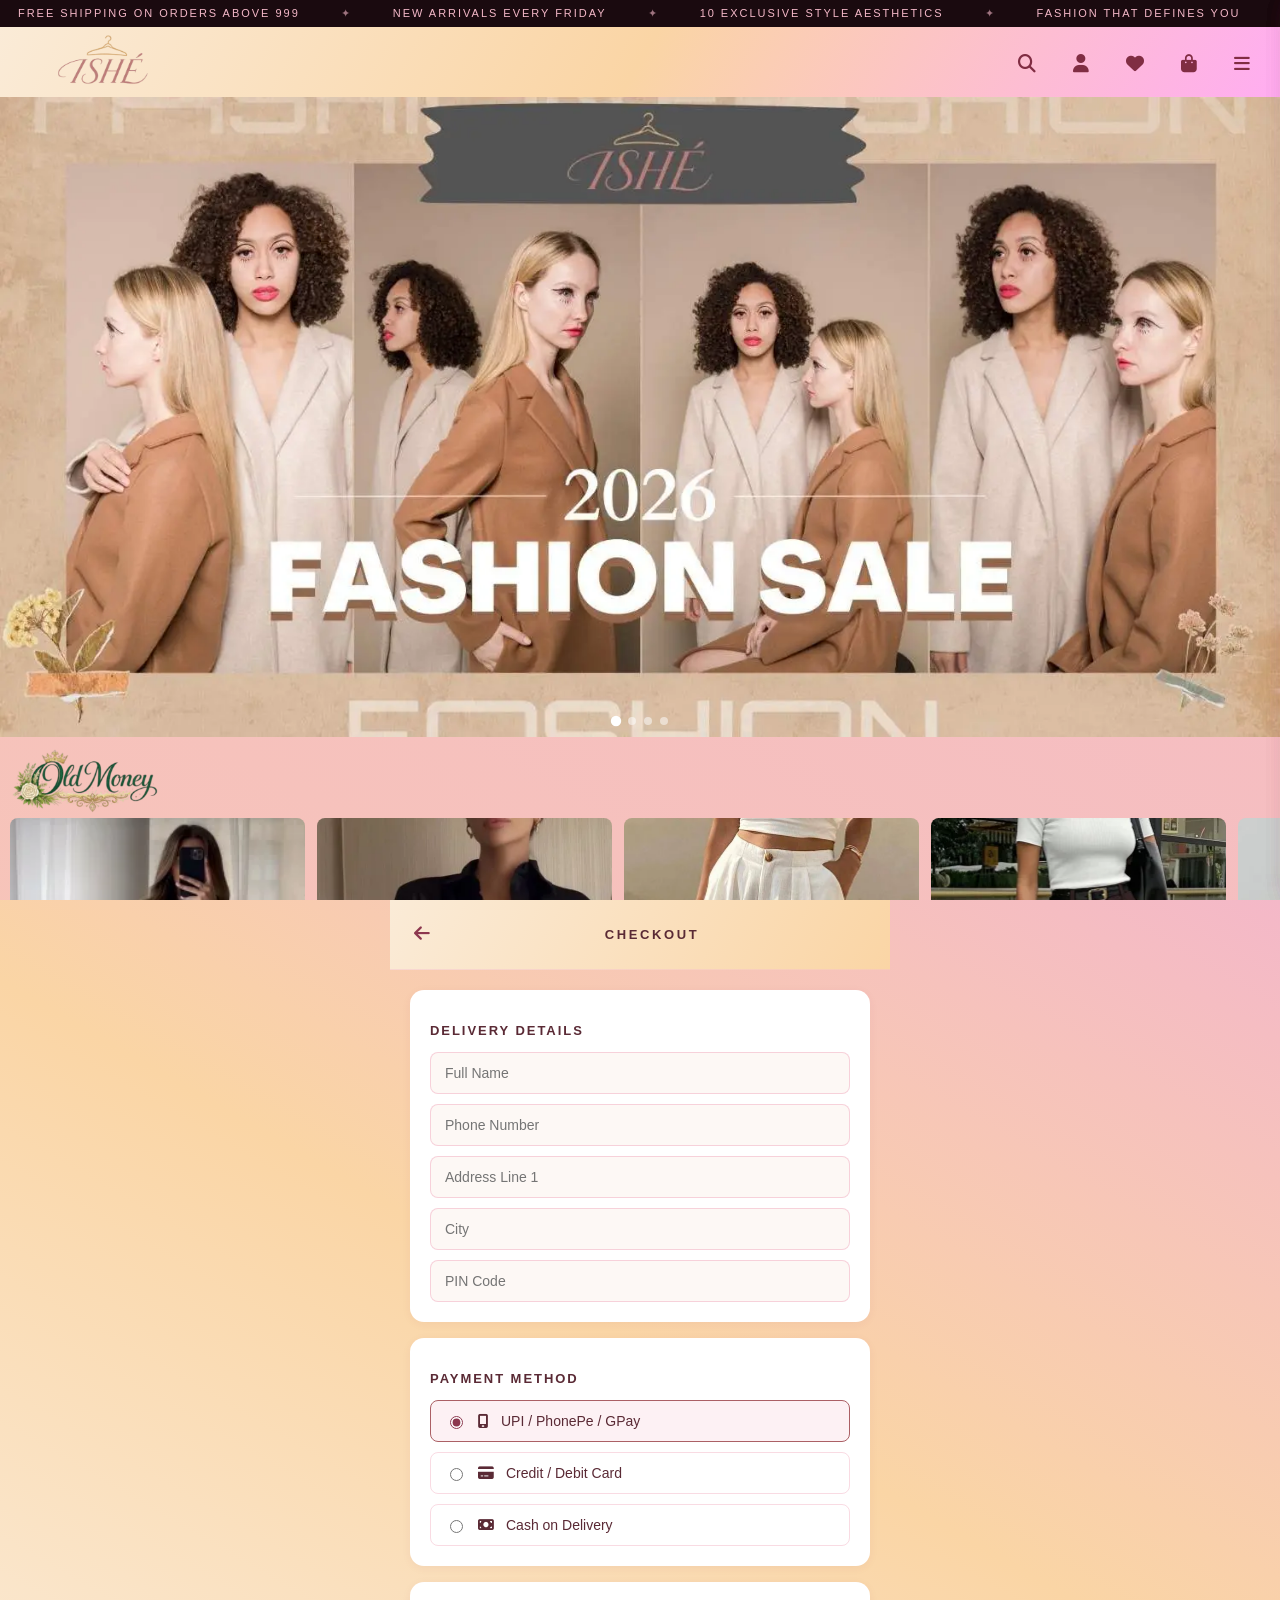
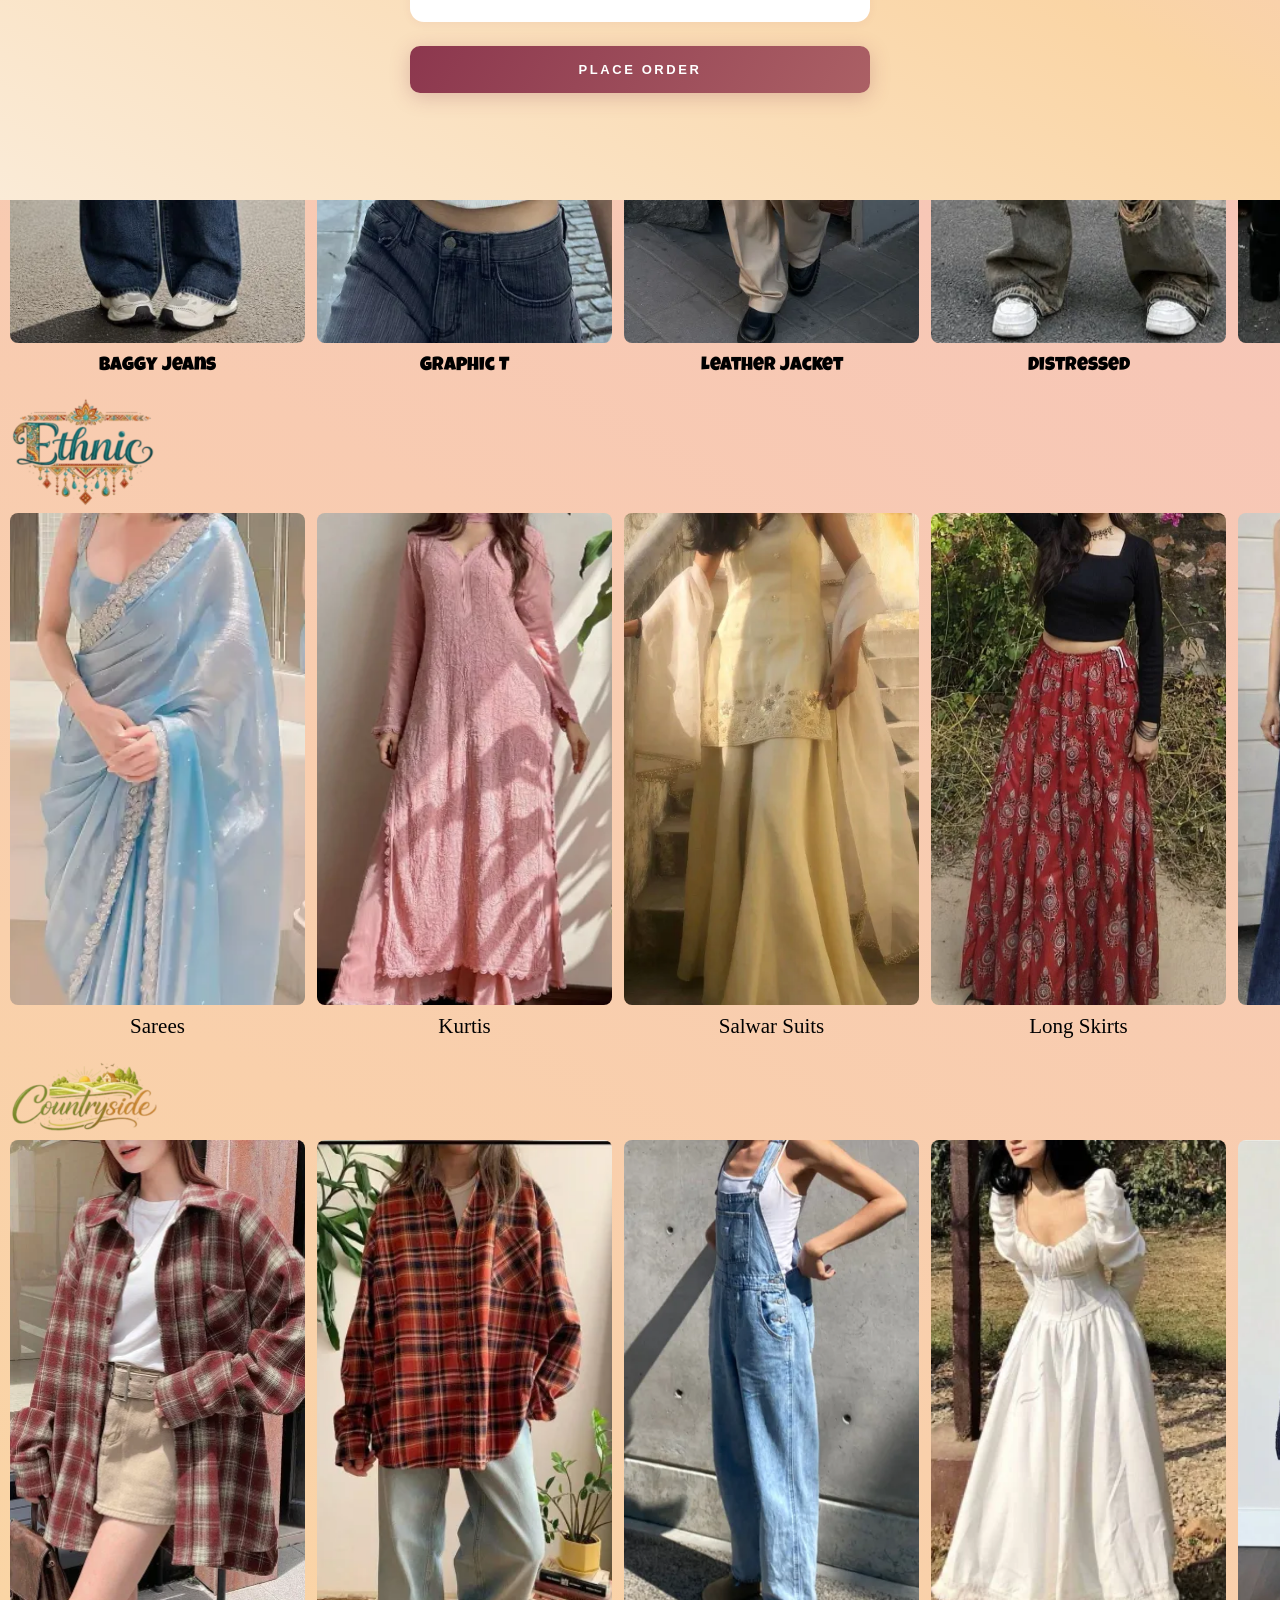
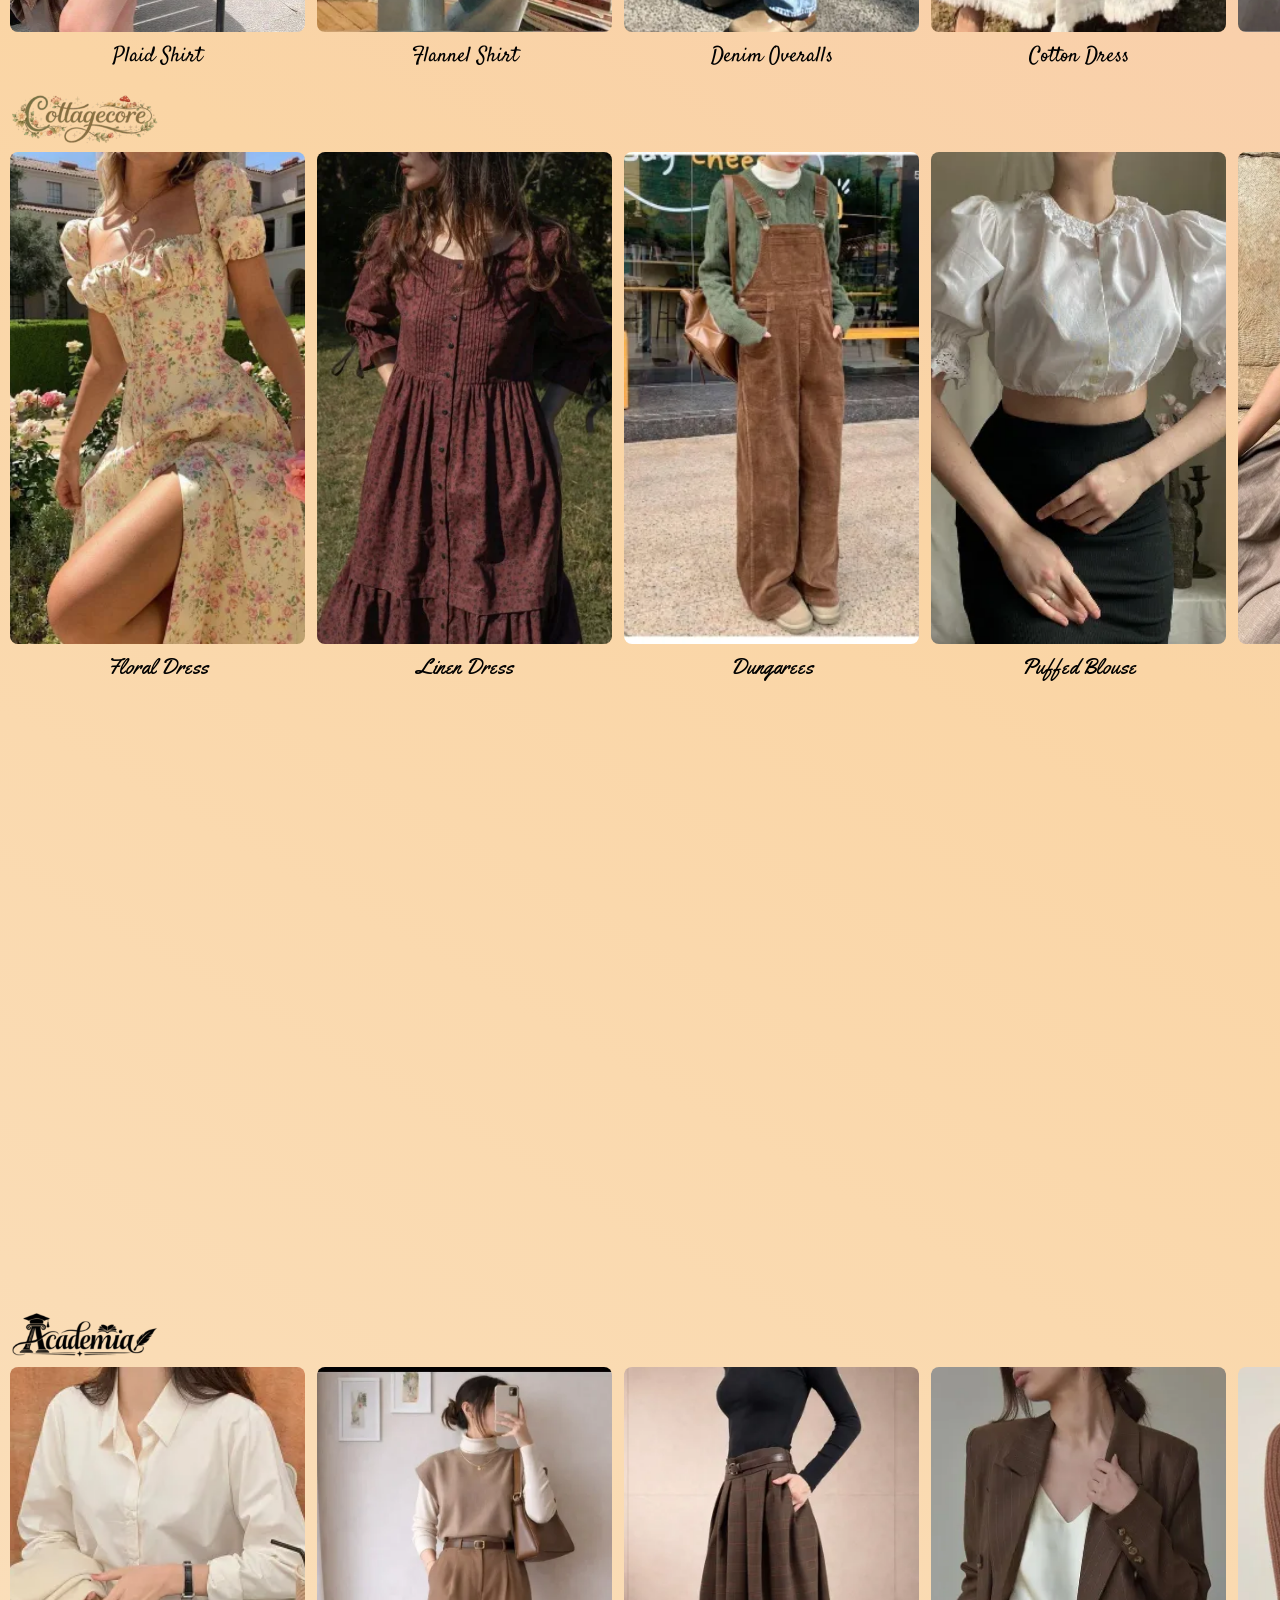
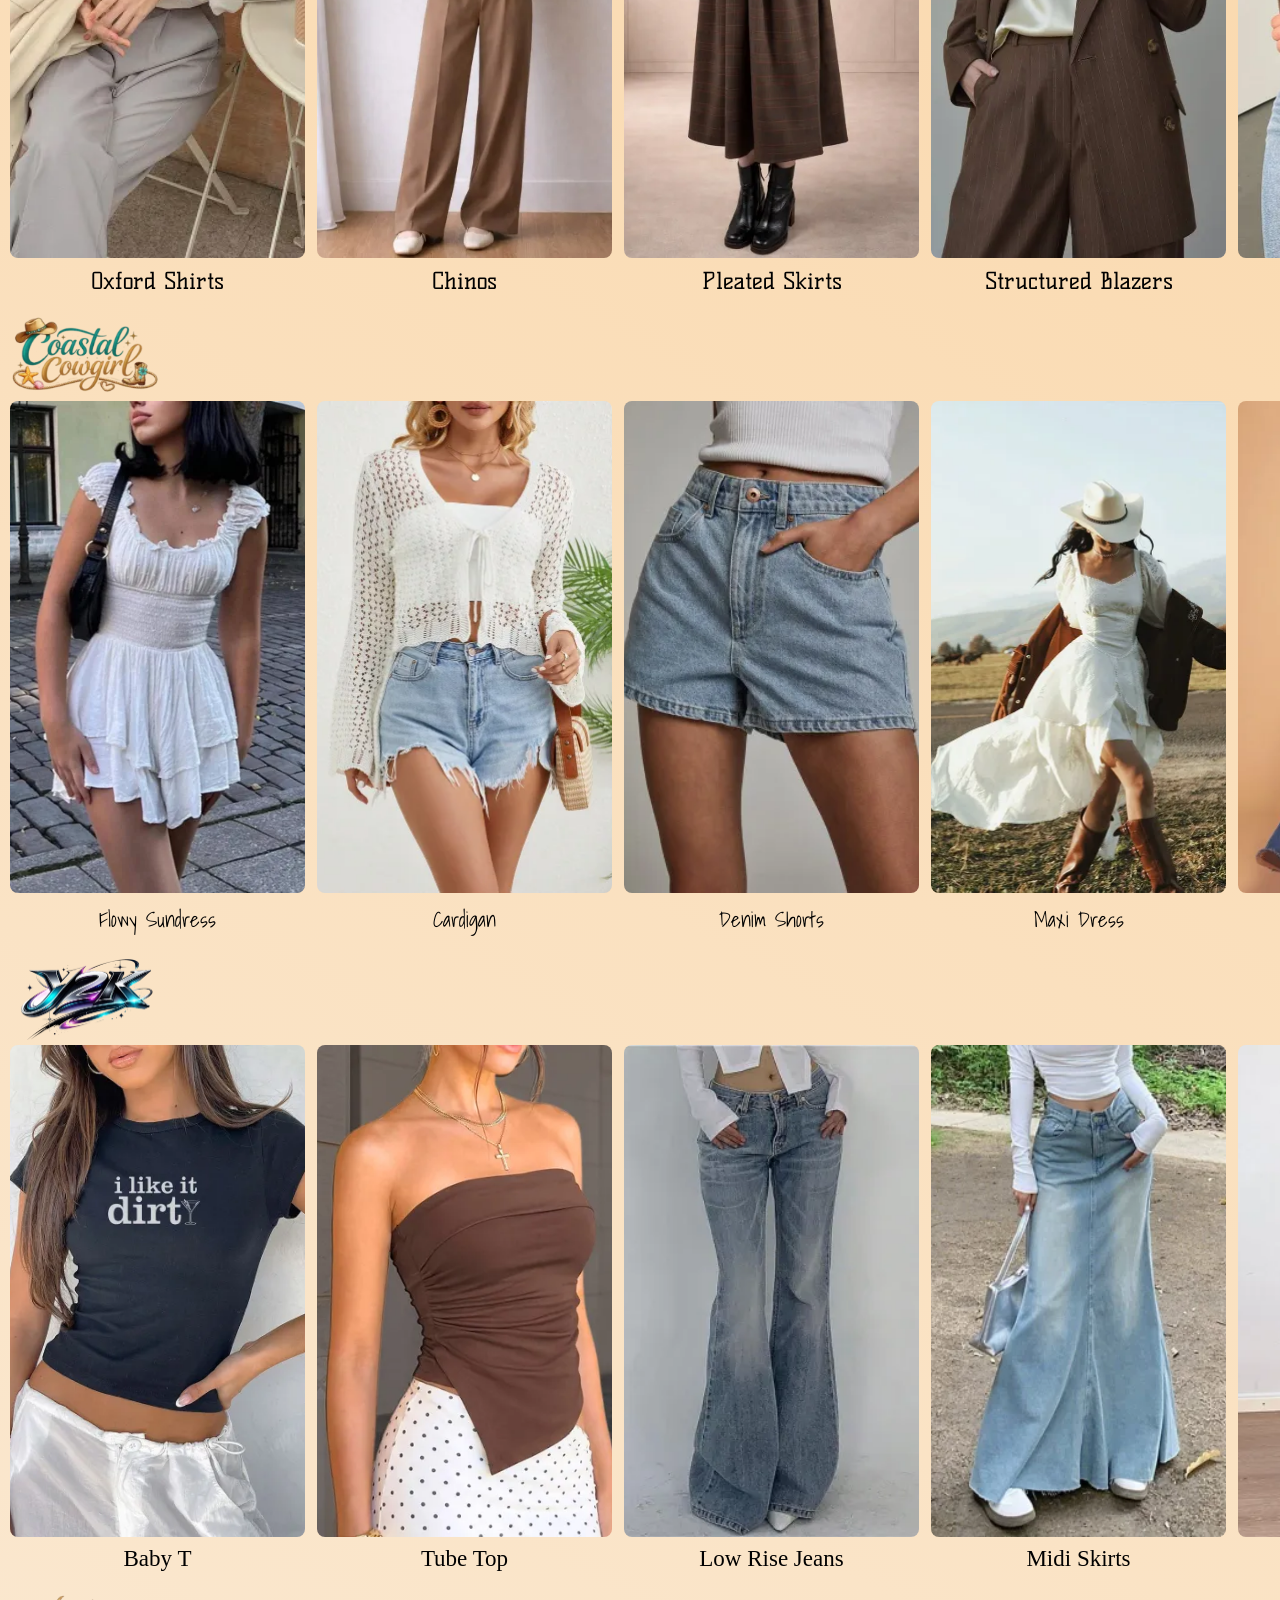
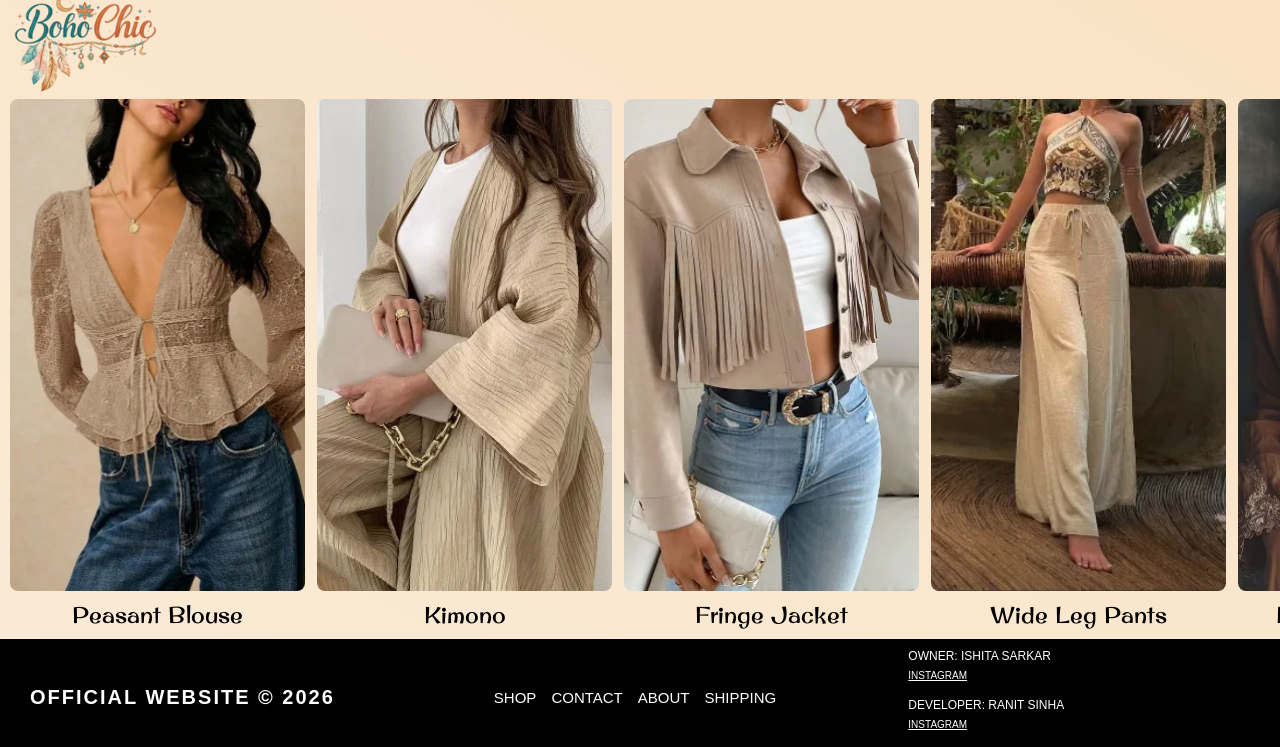
<file: index.html>
<!DOCTYPE html>
<html lang="en">
<head>
<title>ISHÉ</title>
<meta charset="UTF-8">
<meta name="viewport" content="width=device-width, initial-scale=1">
<meta name="description" content="ISHÉ Clothing — Fashion That Defines You. Shop Old Money, Y2K, Ethnic, Cottagecore and more.">

<!-- ═══ PWA — ANDROID ═══ -->
<link rel="manifest" href="manifest.json">
<meta name="theme-color" content="#fad5a5">
<meta name="mobile-web-app-capable" content="yes">

<!-- ═══ PWA — iOS / APPLE ═══ -->
<meta name="apple-mobile-web-app-capable" content="yes">
<meta name="apple-mobile-web-app-status-bar-style" content="default">
<meta name="apple-mobile-web-app-title" content="ISHÉ">
<!-- App icon for iOS home screen -->
<link rel="apple-touch-icon" href="images/logobanner/logomain.png">

<!-- ═══ FONTS — non-blocking ═══ -->
<link rel="preconnect" href="https://fonts.googleapis.com">
<link rel="preconnect" href="https://fonts.gstatic.com" crossorigin>
<link rel="preload" as="style" href="https://fonts.googleapis.com/css2?family=Acme&family=Calligraffitti&family=Kelly+Slab&family=Luckiest+Guy&family=Original+Surfer&family=Permanent+Marker&family=Satisfy&family=Shadows+Into+Light&family=UnifrakturMaguntia&family=Yellowtail&display=swap">
<link rel="stylesheet" media="print" onload="this.media='all'" href="https://fonts.googleapis.com/css2?family=Acme&family=Calligraffitti&family=Kelly+Slab&family=Luckiest+Guy&family=Original+Surfer&family=Permanent+Marker&family=Satisfy&family=Shadows+Into+Light&family=UnifrakturMaguntia&family=Yellowtail&display=swap">
<noscript><link rel="stylesheet" href="https://fonts.googleapis.com/css2?family=Acme&family=Calligraffitti&family=Kelly+Slab&family=Luckiest+Guy&family=Original+Surfer&family=Permanent+Marker&family=Satisfy&family=Shadows+Into+Light&family=UnifrakturMaguntia&family=Yellowtail&display=swap"></noscript>

<!-- ═══ CSS ═══ -->
<link rel="stylesheet" href="style.css">
<link rel="stylesheet" href="responsive.css">

<!-- ═══ FONT AWESOME — non-blocking ═══ -->
<link rel="preload" as="style" href="https://cdnjs.cloudflare.com/ajax/libs/font-awesome/6.5.0/css/all.min.css">
<link rel="stylesheet" media="print" onload="this.media='all'" href="https://cdnjs.cloudflare.com/ajax/libs/font-awesome/6.5.0/css/all.min.css">
<noscript><link rel="stylesheet" href="https://cdnjs.cloudflare.com/ajax/libs/font-awesome/6.5.0/css/all.min.css"></noscript>
</head>
<body>

<!-- ANNOUNCEMENT MARQUEE -->
<div class="marquee-bar">
  <div class="marquee-track">
    <span>FREE SHIPPING ON ORDERS ABOVE 999</span>
    <span class="mdot">✦</span>
    <span>NEW ARRIVALS EVERY FRIDAY</span>
    <span class="mdot">✦</span>
    <span>10 EXCLUSIVE STYLE AESTHETICS</span>
    <span class="mdot">✦</span>
    <span>FASHION THAT DEFINES YOU</span>
    <span class="mdot">✦</span>
    <span>FREE SHIPPING ON ORDERS ABOVE 999</span>
    <span class="mdot">✦</span>
    <span>NEW ARRIVALS EVERY FRIDAY</span>
    <span class="mdot">✦</span>
    <span>10 EXCLUSIVE STYLE AESTHETICS</span>
    <span class="mdot">✦</span>
    <span>FASHION THAT DEFINES YOU</span>
    <span class="mdot">✦</span>
  </div>
</div>

<!-- NAVBAR -->
<header class="navbar" id="navbar">
  <div class="nav-left">
    <div class="logo">
      <img src="images/logobanner/ishelogo.webp" alt="ISHE" loading="eager">
    </div>
  </div>
  <div class="nav-right">
    <div class="nav-icon search" id="searchToggle"><i class="fa-solid fa-magnifying-glass"></i></div>
    <div class="nav-icon user"><i class="fa-solid fa-user"></i></div>
    <div class="nav-icon wishlist" id="wishlistToggle">
      <i class="fa-solid fa-heart"></i>
      <span class="badge" id="wishlistBadge" style="display:none">0</span>
    </div>
    <div class="nav-icon cart" id="cartToggle">
      <i class="fa-solid fa-bag-shopping"></i>
      <span class="badge" id="cartBadge" style="display:none">0</span>
    </div>
    <div class="nav-icon menu" id="menuToggle"><i class="fa-solid fa-bars"></i></div>
  </div>
</header>

<!-- SEARCH OVERLAY -->
<div class="search-overlay" id="searchOverlay">
  <div class="search-box">
    <i class="fa-solid fa-magnifying-glass search-icon-inside"></i>
    <input type="text" id="searchInput" placeholder="Search styles, categories..." autocomplete="off">
    <button class="search-close" id="searchClose"><i class="fa-solid fa-xmark"></i></button>
  </div>
  <div class="search-results" id="searchResults"></div>
</div>

<!-- MENU OVERLAY + DRAWER -->
<div class="menu-overlay" id="menuOverlay"></div>
<nav class="menu-drawer" id="menuDrawer">
  <div class="drawer-header">
    <img src="images/logobanner/ishelogo.webp" alt="ISHE" class="drawer-logo">
    <button class="drawer-close" id="drawerClose"><i class="fa-solid fa-xmark"></i></button>
  </div>
  <div class="drawer-tagline">Fashion That Defines You</div>
  <ul class="drawer-nav">
    <li><a href="#" class="drawer-link"><i class="fa-solid fa-house"></i> Home</a></li>
    <li><a href="#" class="drawer-link"><i class="fa-solid fa-shirt"></i> All Collections</a></li>
    <li><a href="#" class="drawer-link"><i class="fa-solid fa-fire"></i> New Arrivals</a></li>
    <li><a href="#" class="drawer-link"><i class="fa-solid fa-tag"></i> Sale</a></li>
  </ul>
  <div class="drawer-divider"></div>
  <div class="drawer-section-title">STYLES</div>
  <ul class="drawer-styles">
    <li><a href="#old-money-section">✦ Old Money</a></li>
    <li><a href="#downtown-section">✦ Downtown</a></li>
    <li><a href="#ethnic-section">✦ Ethnic</a></li>
    <li><a href="#countryside-section">✦ Countryside</a></li>
    <li><a href="#cottagecore-section">✦ Cottagecore</a></li>
    <li><a href="#athleisure-section">✦ Athleisure</a></li>
    <li><a href="#academia-section">✦ Academia</a></li>
    <li><a href="#coastal-section">✦ Coastal Cowgirl</a></li>
    <li><a href="#y2k-section">✦ Y2K</a></li>
    <li><a href="#boho-section">✦ Boho Chic</a></li>
  </ul>
  <div class="drawer-divider"></div>
  <ul class="drawer-nav">
    <li><a href="#" class="drawer-link"><i class="fa-solid fa-envelope"></i> Contact Us</a></li>
    <li><a href="#" class="drawer-link"><i class="fa-solid fa-truck"></i> Shipping Info</a></li>
    <li><a href="#" class="drawer-link"><i class="fa-brands fa-instagram"></i> Instagram</a></li>
  </ul>
  <div class="drawer-footer">ISHE 2026 · Fashion That Defines You</div>
</nav>

<!-- WISHLIST DRAWER -->
<div class="side-overlay" id="wishlistOverlay"></div>
<div class="side-drawer wishlist-drawer" id="wishlistDrawer">
  <div class="side-drawer-header">
    <span>MY WISHLIST</span>
    <button class="drawer-close" id="wishlistClose"><i class="fa-solid fa-xmark"></i></button>
  </div>
  <div class="side-drawer-body" id="wishlistBody">
    <div class="empty-state">
      <i class="fa-regular fa-heart" style="font-size:40px;color:#f4b8c8;margin-bottom:12px;display:block"></i>
      <p>Your wishlist is empty</p>
      <span>Tap the heart on any item to save it</span>
    </div>
  </div>
</div>

<!-- CART DRAWER -->
<div class="side-overlay" id="cartOverlay"></div>
<div class="side-drawer cart-drawer" id="cartDrawer">
  <div class="side-drawer-header">
    <span>MY CART</span>
    <button class="drawer-close" id="cartClose"><i class="fa-solid fa-xmark"></i></button>
  </div>
  <div class="side-drawer-body" id="cartBody">
    <div class="empty-state">
      <i class="fa-solid fa-bag-shopping" style="font-size:40px;color:#f4b8c8;margin-bottom:12px;display:block"></i>
      <p>Your cart is empty</p>
      <span>Add items to get started</span>
    </div>
  </div>
  <div class="cart-footer" id="cartFooter" style="display:none">
    <div class="cart-total">
      <span>TOTAL</span>
      <span id="cartTotal">0</span>
    </div>
    <button class="checkout-btn" id="checkoutBtn">PROCEED TO CHECKOUT</button>
  </div>
</div>

<!-- CHECKOUT PAGE -->
<div class="checkout-overlay" id="checkoutOverlay">
  <div class="checkout-page">
    <div class="checkout-header">
      <button class="back-btn" id="checkoutBack"><i class="fa-solid fa-arrow-left"></i></button>
      <span>CHECKOUT</span>
      <div></div>
    </div>
    <div class="checkout-body">
      <div class="checkout-section">
        <h3>Delivery Details</h3>
        <input type="text" placeholder="Full Name" class="checkout-input">
        <input type="tel" placeholder="Phone Number" class="checkout-input">
        <input type="text" placeholder="Address Line 1" class="checkout-input">
        <input type="text" placeholder="City" class="checkout-input">
        <input type="text" placeholder="PIN Code" class="checkout-input">
      </div>
      <div class="checkout-section">
        <h3>Payment Method</h3>
        <div class="payment-options">
          <label class="payment-option">
            <input type="radio" name="payment" value="upi" checked>
            <i class="fa-solid fa-mobile-screen"></i> UPI / PhonePe / GPay
          </label>
          <label class="payment-option">
            <input type="radio" name="payment" value="card">
            <i class="fa-solid fa-credit-card"></i> Credit / Debit Card
          </label>
          <label class="payment-option">
            <input type="radio" name="payment" value="cod">
            <i class="fa-solid fa-money-bill"></i> Cash on Delivery
          </label>
        </div>
      </div>
      <div class="checkout-section" id="checkoutSummary"></div>
      <button class="place-order-btn" id="placeOrderBtn">PLACE ORDER</button>
    </div>
  </div>
</div>

<!-- ORDER SUCCESS -->
<div class="success-overlay" id="successOverlay">
  <div class="success-box">
    <div class="success-icon">✓</div>
    <h2>Order Placed!</h2>
    <p>Thank you for shopping with ISHE.<br>Your order is confirmed.</p>
    <div class="order-id" id="orderId"></div>
    <button class="success-btn" id="successClose">CONTINUE SHOPPING</button>
  </div>
</div>

<!-- TOAST -->
<div class="toast" id="toast"></div>

<!-- BACK TO TOP -->
<button class="back-to-top" id="backToTop"><i class="fa-solid fa-arrow-up"></i></button>

<!-- BANNER -->
<section class="banner">
  <div class="banner-wrapper" id="bannerWrapper">
    <img src="images/logobanner/banner2.webp" loading="eager" fetchpriority="high" class="banner-slide" alt="Banner">
    <img src="images/logobanner/banner1.webp" loading="lazy" class="banner-slide" alt="Banner">
    <img src="images/logobanner/banner3.webp" loading="lazy" class="banner-slide" alt="Banner">
    <img src="images/logobanner/banner4.webp" loading="lazy" class="banner-slide" alt="Banner">
  </div>
  <div class="banner-dots" id="bannerDots">
    <span class="bdot active" data-i="0"></span>
    <span class="bdot" data-i="1"></span>
    <span class="bdot" data-i="2"></span>
    <span class="bdot" data-i="3"></span>
  </div>
</section>

<!-- OLD MONEY -->
<section class="product-section old-money reveal" id="old-money-section">
  <h2 class="section-title"><img src="images/logobanner/oldmoney.webp" alt="Old Money" class="section-title-img" loading="lazy"></h2>
  <div class="product-slider">
    <div class="product-card" data-name="Trench Coats" data-category="Old Money" data-price="2499"><img src="images/oldmoney/a1.webp" alt="Trench Coats" loading="lazy"><div class="card-actions"><button class="wish-btn"><i class="fa-regular fa-heart"></i></button><button class="cart-add-btn"><i class="fa-solid fa-bag-shopping"></i></button></div><p>Trench Coats</p></div>
    <div class="product-card" data-name="Button Down" data-category="Old Money" data-price="1299"><img src="images/oldmoney/a2.webp" alt="Button Down" loading="lazy"><div class="card-actions"><button class="wish-btn"><i class="fa-regular fa-heart"></i></button><button class="cart-add-btn"><i class="fa-solid fa-bag-shopping"></i></button></div><p>Button Down</p></div>
    <div class="product-card" data-name="Linen Pants" data-category="Old Money" data-price="1599"><img src="images/oldmoney/a3.webp" alt="Linen Pants" loading="lazy"><div class="card-actions"><button class="wish-btn"><i class="fa-regular fa-heart"></i></button><button class="cart-add-btn"><i class="fa-solid fa-bag-shopping"></i></button></div><p>Linen Pants</p></div>
    <div class="product-card" data-name="Pleated Trousers" data-category="Old Money" data-price="1799"><img src="images/oldmoney/a4.webp" alt="Pleated Trousers" loading="lazy"><div class="card-actions"><button class="wish-btn"><i class="fa-regular fa-heart"></i></button><button class="cart-add-btn"><i class="fa-solid fa-bag-shopping"></i></button></div><p>Pleated Trousers</p></div>
    <div class="product-card" data-name="Polo Shirts" data-category="Old Money" data-price="999"><img src="images/oldmoney/a5.webp" alt="Polo Shirts" loading="lazy"><div class="card-actions"><button class="wish-btn"><i class="fa-regular fa-heart"></i></button><button class="cart-add-btn"><i class="fa-solid fa-bag-shopping"></i></button></div><p>Polo Shirts</p></div>
    <div class="product-card" data-name="Cashmere Sweater" data-category="Old Money" data-price="2999"><img src="images/oldmoney/a6.webp" alt="Cashmere Sweater" loading="lazy"><div class="card-actions"><button class="wish-btn"><i class="fa-regular fa-heart"></i></button><button class="cart-add-btn"><i class="fa-solid fa-bag-shopping"></i></button></div><p>Cashmere Sweater</p></div>
  </div>
</section>

<!-- DOWNTOWN -->
<section class="product-section downtown reveal" id="downtown-section">
  <h2 class="section-title"><img src="images/logobanner/downtown.webp" alt="Downtown" class="section-title-img" loading="lazy"></h2>
  <div class="product-slider">
    <div class="product-card" data-name="Baggy Jeans" data-category="Downtown" data-price="1899"><img src="images/downtown/b1.webp" alt="Baggy Jeans" loading="lazy"><div class="card-actions"><button class="wish-btn"><i class="fa-regular fa-heart"></i></button><button class="cart-add-btn"><i class="fa-solid fa-bag-shopping"></i></button></div><p>Baggy Jeans</p></div>
    <div class="product-card" data-name="Graphic T" data-category="Downtown" data-price="799"><img src="images/downtown/b2.webp" alt="Graphic T" loading="lazy"><div class="card-actions"><button class="wish-btn"><i class="fa-regular fa-heart"></i></button><button class="cart-add-btn"><i class="fa-solid fa-bag-shopping"></i></button></div><p>Graphic T</p></div>
    <div class="product-card" data-name="Leather Jacket" data-category="Downtown" data-price="3499"><img src="images/downtown/b3.webp" alt="Leather Jacket" loading="lazy"><div class="card-actions"><button class="wish-btn"><i class="fa-regular fa-heart"></i></button><button class="cart-add-btn"><i class="fa-solid fa-bag-shopping"></i></button></div><p>Leather Jacket</p></div>
    <div class="product-card" data-name="Distressed" data-category="Downtown" data-price="1499"><img src="images/downtown/b4.webp" alt="Distressed" loading="lazy"><div class="card-actions"><button class="wish-btn"><i class="fa-regular fa-heart"></i></button><button class="cart-add-btn"><i class="fa-solid fa-bag-shopping"></i></button></div><p>Distressed</p></div>
    <div class="product-card" data-name="Mini Skirts" data-category="Downtown" data-price="999"><img src="images/downtown/b5.webp" alt="Mini Skirts" loading="lazy"><div class="card-actions"><button class="wish-btn"><i class="fa-regular fa-heart"></i></button><button class="cart-add-btn"><i class="fa-solid fa-bag-shopping"></i></button></div><p>Mini Skirts</p></div>
    <div class="product-card" data-name="Oversized Blazer" data-category="Downtown" data-price="2299"><img src="images/downtown/b6.webp" alt="Oversized Blazer" loading="lazy"><div class="card-actions"><button class="wish-btn"><i class="fa-regular fa-heart"></i></button><button class="cart-add-btn"><i class="fa-solid fa-bag-shopping"></i></button></div><p>Oversized Blazer</p></div>
  </div>
</section>

<!-- ETHNIC -->
<section class="product-section ethnic reveal" id="ethnic-section">
  <h2 class="section-title"><img src="images/logobanner/ethnic.webp" alt="Ethnic" class="section-title-img" loading="lazy"></h2>
  <div class="product-slider">
    <div class="product-card" data-name="Sarees" data-category="Ethnic" data-price="1999"><img src="images/ethnic/c1.webp" alt="Sarees" loading="lazy"><div class="card-actions"><button class="wish-btn"><i class="fa-regular fa-heart"></i></button><button class="cart-add-btn"><i class="fa-solid fa-bag-shopping"></i></button></div><p>Sarees</p></div>
    <div class="product-card" data-name="Kurtis" data-category="Ethnic" data-price="899"><img src="images/ethnic/c2.webp" alt="Kurtis" loading="lazy"><div class="card-actions"><button class="wish-btn"><i class="fa-regular fa-heart"></i></button><button class="cart-add-btn"><i class="fa-solid fa-bag-shopping"></i></button></div><p>Kurtis</p></div>
    <div class="product-card" data-name="Salwar Suits" data-category="Ethnic" data-price="1599"><img src="images/ethnic/c3.webp" alt="Salwar Suits" loading="lazy"><div class="card-actions"><button class="wish-btn"><i class="fa-regular fa-heart"></i></button><button class="cart-add-btn"><i class="fa-solid fa-bag-shopping"></i></button></div><p>Salwar Suits</p></div>
    <div class="product-card" data-name="Long Skirts" data-category="Ethnic" data-price="1199"><img src="images/ethnic/c4.webp" alt="Long Skirts" loading="lazy"><div class="card-actions"><button class="wish-btn"><i class="fa-regular fa-heart"></i></button><button class="cart-add-btn"><i class="fa-solid fa-bag-shopping"></i></button></div><p>Long Skirts</p></div>
    <div class="product-card" data-name="Ethnic Tops" data-category="Ethnic" data-price="799"><img src="images/ethnic/c5.webp" alt="Ethnic Tops" loading="lazy"><div class="card-actions"><button class="wish-btn"><i class="fa-regular fa-heart"></i></button><button class="cart-add-btn"><i class="fa-solid fa-bag-shopping"></i></button></div><p>Ethnic Tops</p></div>
    <div class="product-card" data-name="Sharara" data-category="Ethnic" data-price="1899"><img src="images/ethnic/c6.webp" alt="Sharara" loading="lazy"><div class="card-actions"><button class="wish-btn"><i class="fa-regular fa-heart"></i></button><button class="cart-add-btn"><i class="fa-solid fa-bag-shopping"></i></button></div><p>Sharara</p></div>
  </div>
</section>

<!-- COUNTRYSIDE -->
<section class="product-section countryside reveal" id="countryside-section">
  <h2 class="section-title"><img src="images/logobanner/countryside.webp" alt="Countryside" class="section-title-img" loading="lazy"></h2>
  <div class="product-slider">
    <div class="product-card" data-name="Plaid Shirt" data-category="Countryside" data-price="1099"><img src="images/countryside/d1.webp" alt="Plaid Shirt" loading="lazy"><div class="card-actions"><button class="wish-btn"><i class="fa-regular fa-heart"></i></button><button class="cart-add-btn"><i class="fa-solid fa-bag-shopping"></i></button></div><p>Plaid Shirt</p></div>
    <div class="product-card" data-name="Flannel Shirt" data-category="Countryside" data-price="999"><img src="images/countryside/d2.webp" alt="Flannel Shirt" loading="lazy"><div class="card-actions"><button class="wish-btn"><i class="fa-regular fa-heart"></i></button><button class="cart-add-btn"><i class="fa-solid fa-bag-shopping"></i></button></div><p>Flannel Shirt</p></div>
    <div class="product-card" data-name="Denim Overalls" data-category="Countryside" data-price="1799"><img src="images/countryside/d3.webp" alt="Denim Overalls" loading="lazy"><div class="card-actions"><button class="wish-btn"><i class="fa-regular fa-heart"></i></button><button class="cart-add-btn"><i class="fa-solid fa-bag-shopping"></i></button></div><p>Denim Overalls</p></div>
    <div class="product-card" data-name="Cotton Dress" data-category="Countryside" data-price="1399"><img src="images/countryside/d4.webp" alt="Cotton Dress" loading="lazy"><div class="card-actions"><button class="wish-btn"><i class="fa-regular fa-heart"></i></button><button class="cart-add-btn"><i class="fa-solid fa-bag-shopping"></i></button></div><p>Cotton Dress</p></div>
    <div class="product-card" data-name="Knit Sweater" data-category="Countryside" data-price="1699"><img src="images/countryside/d5.webp" alt="Knit Sweater" loading="lazy"><div class="card-actions"><button class="wish-btn"><i class="fa-regular fa-heart"></i></button><button class="cart-add-btn"><i class="fa-solid fa-bag-shopping"></i></button></div><p>Knit Sweater</p></div>
    <div class="product-card" data-name="Linen Blouse" data-category="Countryside" data-price="1199"><img src="images/countryside/d6.webp" alt="Linen Blouse" loading="lazy"><div class="card-actions"><button class="wish-btn"><i class="fa-regular fa-heart"></i></button><button class="cart-add-btn"><i class="fa-solid fa-bag-shopping"></i></button></div><p>Linen Blouse</p></div>
  </div>
</section>

<!-- COTTAGECORE -->
<section class="product-section cottagecore reveal" id="cottagecore-section">
  <h2 class="section-title"><img src="images/logobanner/cottagecore.webp" alt="Cottagecore" class="section-title-img" loading="lazy"></h2>
  <div class="product-slider">
    <div class="product-card" data-name="Floral Dress" data-category="Cottagecore" data-price="1599"><img src="images/cottagecore/e1.webp" alt="Floral Dress" loading="lazy"><div class="card-actions"><button class="wish-btn"><i class="fa-regular fa-heart"></i></button><button class="cart-add-btn"><i class="fa-solid fa-bag-shopping"></i></button></div><p>Floral Dress</p></div>
    <div class="product-card" data-name="Linen Dress" data-category="Cottagecore" data-price="1799"><img src="images/cottagecore/e2.webp" alt="Linen Dress" loading="lazy"><div class="card-actions"><button class="wish-btn"><i class="fa-regular fa-heart"></i></button><button class="cart-add-btn"><i class="fa-solid fa-bag-shopping"></i></button></div><p>Linen Dress</p></div>
    <div class="product-card" data-name="Dungarees" data-category="Cottagecore" data-price="1499"><img src="images/cottagecore/e3.webp" alt="Dungarees" loading="lazy"><div class="card-actions"><button class="wish-btn"><i class="fa-regular fa-heart"></i></button><button class="cart-add-btn"><i class="fa-solid fa-bag-shopping"></i></button></div><p>Dungarees</p></div>
    <div class="product-card" data-name="Puffed Blouse" data-category="Cottagecore" data-price="1099"><img src="images/cottagecore/e4.webp" alt="Puffed Blouse" loading="lazy"><div class="card-actions"><button class="wish-btn"><i class="fa-regular fa-heart"></i></button><button class="cart-add-btn"><i class="fa-solid fa-bag-shopping"></i></button></div><p>Puffed Blouse</p></div>
    <div class="product-card" data-name="Vintage Corsets" data-category="Cottagecore" data-price="1899"><img src="images/cottagecore/e5.webp" alt="Vintage Corsets" loading="lazy"><div class="card-actions"><button class="wish-btn"><i class="fa-regular fa-heart"></i></button><button class="cart-add-btn"><i class="fa-solid fa-bag-shopping"></i></button></div><p>Vintage Corsets</p></div>
    <div class="product-card" data-name="Crochet Cardigan" data-category="Cottagecore" data-price="1399"><img src="images/cottagecore/e6.webp" alt="Crochet Cardigan" loading="lazy"><div class="card-actions"><button class="wish-btn"><i class="fa-regular fa-heart"></i></button><button class="cart-add-btn"><i class="fa-solid fa-bag-shopping"></i></button></div><p>Crochet Cardigan</p></div>
  </div>
</section>

<!-- ATHLEISURE -->
<section class="product-section athleisure reveal" id="athleisure-section">
  <h2 class="section-title"><img src="images/logobanner/athleisure.webp" alt="Athleisure" class="section-title-img" loading="lazy"></h2>
  <div class="product-slider">
    <div class="product-card" data-name="Sports Bra" data-category="Athleisure" data-price="799"><img src="images/athleisure/f1.webp" alt="Sports Bra" loading="lazy"><div class="card-actions"><button class="wish-btn"><i class="fa-regular fa-heart"></i></button><button class="cart-add-btn"><i class="fa-solid fa-bag-shopping"></i></button></div><p>Sports Bra</p></div>
    <div class="product-card" data-name="Track Pants" data-category="Athleisure" data-price="999"><img src="images/athleisure/f2.webp" alt="Track Pants" loading="lazy"><div class="card-actions"><button class="wish-btn"><i class="fa-regular fa-heart"></i></button><button class="cart-add-btn"><i class="fa-solid fa-bag-shopping"></i></button></div><p>Track Pants</p></div>
    <div class="product-card" data-name="Biker Shorts" data-category="Athleisure" data-price="699"><img src="images/athleisure/f3.webp" alt="Biker Shorts" loading="lazy"><div class="card-actions"><button class="wish-btn"><i class="fa-regular fa-heart"></i></button><button class="cart-add-btn"><i class="fa-solid fa-bag-shopping"></i></button></div><p>Biker Shorts</p></div>
    <div class="product-card" data-name="Zip-up Jacket" data-category="Athleisure" data-price="1599"><img src="images/athleisure/f4.webp" alt="Zip-up Jacket" loading="lazy"><div class="card-actions"><button class="wish-btn"><i class="fa-regular fa-heart"></i></button><button class="cart-add-btn"><i class="fa-solid fa-bag-shopping"></i></button></div><p>Zip-up Jacket</p></div>
    <div class="product-card" data-name="Leggings" data-category="Athleisure" data-price="899"><img src="images/athleisure/f5.webp" alt="Leggings" loading="lazy"><div class="card-actions"><button class="wish-btn"><i class="fa-regular fa-heart"></i></button><button class="cart-add-btn"><i class="fa-solid fa-bag-shopping"></i></button></div><p>Leggings</p></div>
    <div class="product-card" data-name="Athletic Shorts" data-category="Athleisure" data-price="599"><img src="images/athleisure/f6.webp" alt="Athletic Shorts" loading="lazy"><div class="card-actions"><button class="wish-btn"><i class="fa-regular fa-heart"></i></button><button class="cart-add-btn"><i class="fa-solid fa-bag-shopping"></i></button></div><p>Athletic Shorts</p></div>
  </div>
</section>

<!-- ACADEMIA -->
<section class="product-section academia reveal" id="academia-section">
  <h2 class="section-title"><img src="images/logobanner/academia.webp" alt="Academia" class="section-title-img" loading="lazy"></h2>
  <div class="product-slider">
    <div class="product-card" data-name="Oxford Shirts" data-category="Academia" data-price="1199"><img src="images/academia/g1.webp" alt="Oxford Shirts" loading="lazy"><div class="card-actions"><button class="wish-btn"><i class="fa-regular fa-heart"></i></button><button class="cart-add-btn"><i class="fa-solid fa-bag-shopping"></i></button></div><p>Oxford Shirts</p></div>
    <div class="product-card" data-name="Chinos" data-category="Academia" data-price="1399"><img src="images/academia/g2.webp" alt="Chinos" loading="lazy"><div class="card-actions"><button class="wish-btn"><i class="fa-regular fa-heart"></i></button><button class="cart-add-btn"><i class="fa-solid fa-bag-shopping"></i></button></div><p>Chinos</p></div>
    <div class="product-card" data-name="Pleated Skirts" data-category="Academia" data-price="1099"><img src="images/academia/g3.webp" alt="Pleated Skirts" loading="lazy"><div class="card-actions"><button class="wish-btn"><i class="fa-regular fa-heart"></i></button><button class="cart-add-btn"><i class="fa-solid fa-bag-shopping"></i></button></div><p>Pleated Skirts</p></div>
    <div class="product-card" data-name="Structured Blazer" data-category="Academia" data-price="2499"><img src="images/academia/g4.webp" alt="Structured Blazers" loading="lazy"><div class="card-actions"><button class="wish-btn"><i class="fa-regular fa-heart"></i></button><button class="cart-add-btn"><i class="fa-solid fa-bag-shopping"></i></button></div><p>Structured Blazers</p></div>
    <div class="product-card" data-name="Turtleneck Sweater" data-category="Academia" data-price="1699"><img src="images/academia/g5.webp" alt="Turtleneck Sweater" loading="lazy"><div class="card-actions"><button class="wish-btn"><i class="fa-regular fa-heart"></i></button><button class="cart-add-btn"><i class="fa-solid fa-bag-shopping"></i></button></div><p>Turtleneck Sweater</p></div>
    <div class="product-card" data-name="Sweater Vest" data-category="Academia" data-price="1299"><img src="images/academia/g6.webp" alt="Sweater Vest" loading="lazy"><div class="card-actions"><button class="wish-btn"><i class="fa-regular fa-heart"></i></button><button class="cart-add-btn"><i class="fa-solid fa-bag-shopping"></i></button></div><p>Sweater Vest</p></div>
  </div>
</section>

<!-- COASTAL COWGIRL -->
<section class="product-section coastal-cowgirl reveal" id="coastal-section">
  <h2 class="section-title"><img src="images/logobanner/coastalcowgirl.webp" alt="Coastal Cowgirl" class="section-title-img" loading="lazy"></h2>
  <div class="product-slider">
    <div class="product-card" data-name="Flowy Sundress" data-category="Coastal Cowgirl" data-price="1599"><img src="images/coastalcowgirl/h1.webp" alt="Flowy Sundress" loading="lazy"><div class="card-actions"><button class="wish-btn"><i class="fa-regular fa-heart"></i></button><button class="cart-add-btn"><i class="fa-solid fa-bag-shopping"></i></button></div><p>Flowy Sundress</p></div>
    <div class="product-card" data-name="Cardigan" data-category="Coastal Cowgirl" data-price="1299"><img src="images/coastalcowgirl/h2.webp" alt="Cardigan" loading="lazy"><div class="card-actions"><button class="wish-btn"><i class="fa-regular fa-heart"></i></button><button class="cart-add-btn"><i class="fa-solid fa-bag-shopping"></i></button></div><p>Cardigan</p></div>
    <div class="product-card" data-name="Denim Shorts" data-category="Coastal Cowgirl" data-price="999"><img src="images/coastalcowgirl/h3.webp" alt="Denim Shorts" loading="lazy"><div class="card-actions"><button class="wish-btn"><i class="fa-regular fa-heart"></i></button><button class="cart-add-btn"><i class="fa-solid fa-bag-shopping"></i></button></div><p>Denim Shorts</p></div>
    <div class="product-card" data-name="Maxi Dress" data-category="Coastal Cowgirl" data-price="1899"><img src="images/coastalcowgirl/h4.webp" alt="Maxi Dress" loading="lazy"><div class="card-actions"><button class="wish-btn"><i class="fa-regular fa-heart"></i></button><button class="cart-add-btn"><i class="fa-solid fa-bag-shopping"></i></button></div><p>Maxi Dress</p></div>
    <div class="product-card" data-name="Flared Jeans" data-category="Coastal Cowgirl" data-price="1699"><img src="images/coastalcowgirl/h5.webp" alt="Flared Jeans" loading="lazy"><div class="card-actions"><button class="wish-btn"><i class="fa-regular fa-heart"></i></button><button class="cart-add-btn"><i class="fa-solid fa-bag-shopping"></i></button></div><p>Flared Jeans</p></div>
    <div class="product-card" data-name="Crochet Top" data-category="Coastal Cowgirl" data-price="1099"><img src="images/coastalcowgirl/h6.webp" alt="Crochet Top" loading="lazy"><div class="card-actions"><button class="wish-btn"><i class="fa-regular fa-heart"></i></button><button class="cart-add-btn"><i class="fa-solid fa-bag-shopping"></i></button></div><p>Crochet Top</p></div>
  </div>
</section>

<!-- Y2K -->
<section class="product-section y2k reveal" id="y2k-section">
  <h2 class="section-title"><img src="images/logobanner/y2k.webp" alt="Y2K" class="section-title-img" loading="lazy"></h2>
  <div class="product-slider">
    <div class="product-card" data-name="Baby T" data-category="Y2K" data-price="699"><img src="images/y2k/i1.webp" alt="Baby T" loading="lazy"><div class="card-actions"><button class="wish-btn"><i class="fa-regular fa-heart"></i></button><button class="cart-add-btn"><i class="fa-solid fa-bag-shopping"></i></button></div><p>Baby T</p></div>
    <div class="product-card" data-name="Tube Top" data-category="Y2K" data-price="799"><img src="images/y2k/i2.webp" alt="Tube Top" loading="lazy"><div class="card-actions"><button class="wish-btn"><i class="fa-regular fa-heart"></i></button><button class="cart-add-btn"><i class="fa-solid fa-bag-shopping"></i></button></div><p>Tube Top</p></div>
    <div class="product-card" data-name="Low Rise Jeans" data-category="Y2K" data-price="1599"><img src="images/y2k/i3.webp" alt="Low Rise Jeans" loading="lazy"><div class="card-actions"><button class="wish-btn"><i class="fa-regular fa-heart"></i></button><button class="cart-add-btn"><i class="fa-solid fa-bag-shopping"></i></button></div><p>Low Rise Jeans</p></div>
    <div class="product-card" data-name="Midi Skirts" data-category="Y2K" data-price="1199"><img src="images/y2k/i4.webp" alt="Midi Skirts" loading="lazy"><div class="card-actions"><button class="wish-btn"><i class="fa-regular fa-heart"></i></button><button class="cart-add-btn"><i class="fa-solid fa-bag-shopping"></i></button></div><p>Midi Skirts</p></div>
    <div class="product-card" data-name="Bootcut Jeans" data-category="Y2K" data-price="1799"><img src="images/y2k/i5.webp" alt="Bootcut Jeans" loading="lazy"><div class="card-actions"><button class="wish-btn"><i class="fa-regular fa-heart"></i></button><button class="cart-add-btn"><i class="fa-solid fa-bag-shopping"></i></button></div><p>Bootcut Jeans</p></div>
    <div class="product-card" data-name="Rhinestone Top" data-category="Y2K" data-price="999"><img src="images/y2k/i6.webp" alt="Rhinestone Top" loading="lazy"><div class="card-actions"><button class="wish-btn"><i class="fa-regular fa-heart"></i></button><button class="cart-add-btn"><i class="fa-solid fa-bag-shopping"></i></button></div><p>Rhinestone Top</p></div>
  </div>
</section>

<!-- BOHO CHIC -->
<section class="product-section boho-chic reveal" id="boho-section">
  <h2 class="section-title"><img src="images/logobanner/bohochic.webp" alt="Boho Chic" class="section-title-img" loading="lazy"></h2>
  <div class="product-slider">
    <div class="product-card" data-name="Peasant Blouse" data-category="Boho Chic" data-price="1099"><img src="images/bohochic/j1.webp" alt="Peasant Blouse" loading="lazy"><div class="card-actions"><button class="wish-btn"><i class="fa-regular fa-heart"></i></button><button class="cart-add-btn"><i class="fa-solid fa-bag-shopping"></i></button></div><p>Peasant Blouse</p></div>
    <div class="product-card" data-name="Kimono" data-category="Boho Chic" data-price="1499"><img src="images/bohochic/j2.webp" alt="Kimono" loading="lazy"><div class="card-actions"><button class="wish-btn"><i class="fa-regular fa-heart"></i></button><button class="cart-add-btn"><i class="fa-solid fa-bag-shopping"></i></button></div><p>Kimono</p></div>
    <div class="product-card" data-name="Fringe Jacket" data-category="Boho Chic" data-price="2299"><img src="images/bohochic/j3.webp" alt="Fringe Jacket" loading="lazy"><div class="card-actions"><button class="wish-btn"><i class="fa-regular fa-heart"></i></button><button class="cart-add-btn"><i class="fa-solid fa-bag-shopping"></i></button></div><p>Fringe Jacket</p></div>
    <div class="product-card" data-name="Wide Leg Pants" data-category="Boho Chic" data-price="1599"><img src="images/bohochic/j4.webp" alt="Wide Leg Pants" loading="lazy"><div class="card-actions"><button class="wish-btn"><i class="fa-regular fa-heart"></i></button><button class="cart-add-btn"><i class="fa-solid fa-bag-shopping"></i></button></div><p>Wide Leg Pants</p></div>
    <div class="product-card" data-name="Embroidered Blouse" data-category="Boho Chic" data-price="1299"><img src="images/bohochic/j5.webp" alt="Embroidered Blouse" loading="lazy"><div class="card-actions"><button class="wish-btn"><i class="fa-regular fa-heart"></i></button><button class="cart-add-btn"><i class="fa-solid fa-bag-shopping"></i></button></div><p>Embroidered Blouse</p></div>
    <div class="product-card" data-name="Ponchos" data-category="Boho Chic" data-price="1799"><img src="images/bohochic/j6.webp" alt="Ponchos" loading="lazy"><div class="card-actions"><button class="wish-btn"><i class="fa-regular fa-heart"></i></button><button class="cart-add-btn"><i class="fa-solid fa-bag-shopping"></i></button></div><p>Ponchos</p></div>
  </div>
</section>

<footer class="shop-footer">
  <div class="footer-content">
    <h2 class="footer-title">OFFICIAL WEBSITE &copy; 2026</h2>
    <nav class="footer-nav">
      <a href="#">SHOP</a>
      <a href="#">CONTACT</a>
      <a href="#">ABOUT</a>
      <a href="#">SHIPPING</a>
    </nav>
    <div class="footer-credits">
      <div class="credit-item">
        <p>OWNER: ISHITA SARKAR</p>
        <a href="https://youtu.be/xMHJGd3wwZk?si=0othaTLevpqvMYUz" target="_blank" rel="noopener">INSTAGRAM</a>
      </div>
      <div class="credit-item">
        <p>DEVELOPER: RANIT SINHA</p>
        <a href="https://youtu.be/xMHJGd3wwZk?si=0othaTLevpqvMYUz" target="_blank" rel="noopener">INSTAGRAM</a>
      </div>
    </div>
  </div>
</footer>

<script src="script.js"></script>
</body>
</html>
</file>
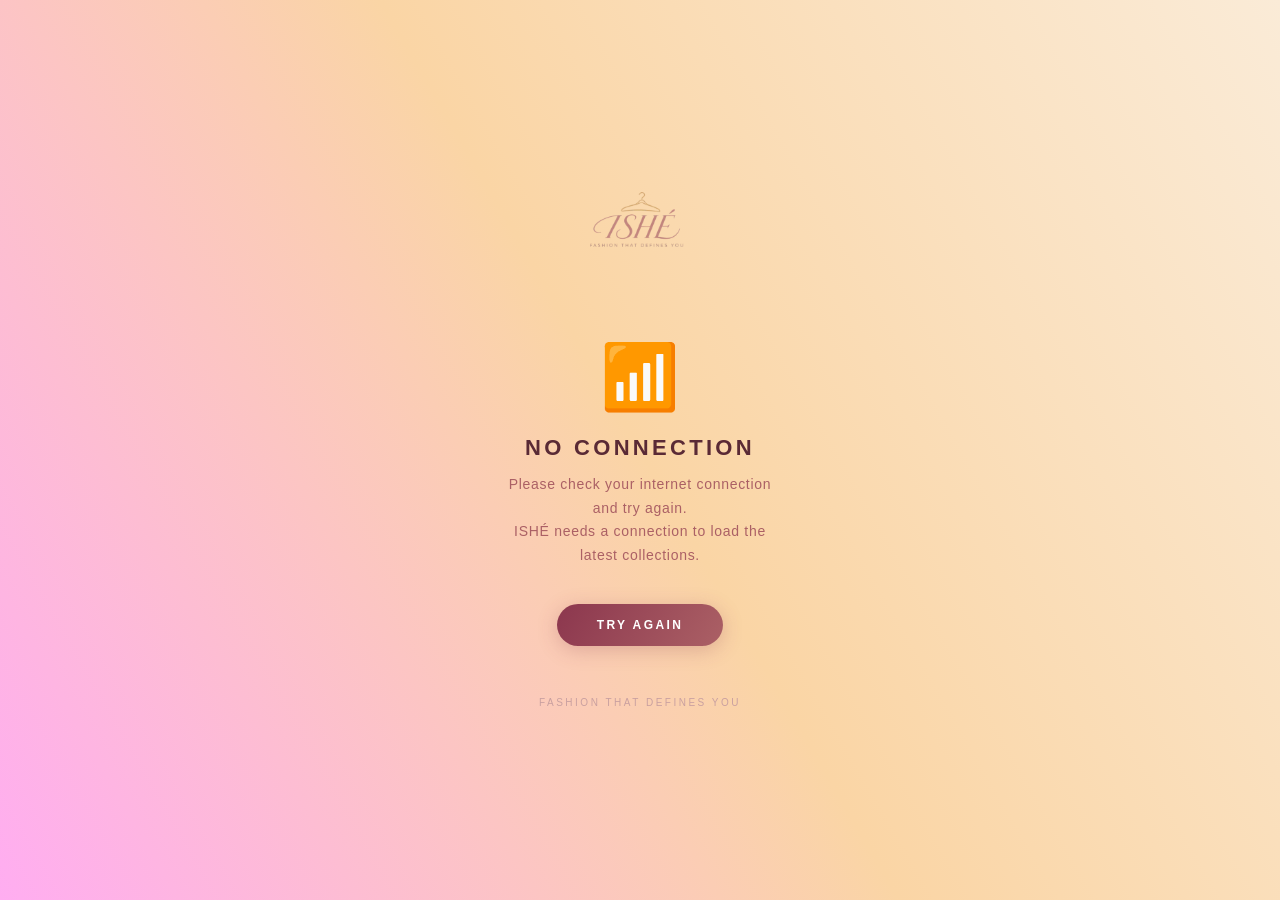
<file: offline.html>
<!DOCTYPE html>
<html lang="en">
<head>
<title>ISHÉ — No Connection</title>
<meta charset="UTF-8">
<meta name="viewport" content="width=device-width, initial-scale=1">
<style>
  * { box-sizing: border-box; margin: 0; padding: 0; }

  body {
    min-height: 100vh;
    display: flex;
    flex-direction: column;
    align-items: center;
    justify-content: center;
    background: linear-gradient(240deg, antiquewhite, #fad5a5, #ffadf1);
    font-family: 'Helvetica Neue', Helvetica, Arial, sans-serif;
    padding: 30px 20px;
    text-align: center;
  }

  .logo {
    width: 220px;
    max-width: 70vw;
    margin-bottom: 40px;
    opacity: 0.9;
  }

  .wifi-icon {
    font-size: 64px;
    margin-bottom: 20px;
    animation: pulse 2s ease-in-out infinite;
  }

  @keyframes pulse {
    0%, 100% { opacity: 1; transform: scale(1); }
    50% { opacity: 0.4; transform: scale(0.92); }
  }

  h1 {
    font-size: 22px;
    color: #5a2a35;
    letter-spacing: 0.15em;
    text-transform: uppercase;
    margin-bottom: 12px;
    font-weight: bold;
  }

  p {
    font-size: 14px;
    color: #ab6065;
    letter-spacing: 0.05em;
    line-height: 1.7;
    max-width: 280px;
    margin-bottom: 36px;
  }

  .retry-btn {
    padding: 14px 40px;
    background: linear-gradient(120deg, #8c374e, #ab6065);
    color: #fff;
    border: none;
    border-radius: 50px;
    font-size: 12px;
    letter-spacing: 0.2em;
    text-transform: uppercase;
    cursor: pointer;
    font-family: inherit;
    font-weight: bold;
    box-shadow: 0 4px 20px rgba(140,55,78,0.25);
    transition: transform 0.15s, opacity 0.15s;
  }

  .retry-btn:active {
    transform: scale(0.97);
    opacity: 0.9;
  }

  .tagline {
    margin-top: 48px;
    font-size: 10px;
    letter-spacing: 0.25em;
    color: #c9a0a0;
    text-transform: uppercase;
  }
</style>
</head>
<body>

  <img src="images/logobanner/logo2.webp" alt="ISHE" class="logo"
       onerror="this.style.display='none'">

  <div class="wifi-icon">📶</div>

  <h1>No Connection</h1>

  <p>Please check your internet connection and try again.<br>
  ISHÉ needs a connection to load the latest collections.</p>

  <button class="retry-btn" onclick="window.location.reload()">
    Try Again
  </button>

  <p class="tagline">Fashion That Defines You</p>

</body>
</html>
</file>
<file: style.css>
/* ===== MARQUEE ===== */
.marquee-bar {
  background: #1a0a0f;
  color: #f4b8c8;
  overflow: hidden;
  white-space: nowrap;
  padding: 7px 0;
  font-size: 11px;
  letter-spacing: 0.18em;
  font-family: 'Helvetica Neue', sans-serif;
}
.marquee-track {
  display: inline-block;
  animation: marquee 28s linear infinite;
}
.marquee-track span { margin: 0 18px; }
.mdot { color: #f4b8c8; opacity: 0.6; }
@keyframes marquee { 0% { transform: translateX(0); } 100% { transform: translateX(-50%); } }

/* ===== BASE ===== */
* { box-sizing: border-box; }
body { margin: 0; font-family: Arial; background: linear-gradient(30deg, #faebd7, #fad5a5, #f4b8c8); }
html, body { overflow-x: hidden; scrollbar-width: none; -ms-overflow-style: none; }
html::-webkit-scrollbar, body::-webkit-scrollbar { display: none; }

/* ===== NAVBAR ===== */
.navbar {
  display: flex; justify-content: space-between; align-items: center;
  height: 70px; padding: 10px 30px;
  background: linear-gradient(120deg, antiquewhite, #fad5a5, #ffadf1);
  position: sticky; top: 0; z-index: 500;
  transition: box-shadow 0.3s;
}
.navbar.scrolled { box-shadow: 0 2px 20px rgba(140,55,78,0.12); }
.nav-right { display: flex; align-items: center; gap: 37px; padding: 5px 0; }
.nav-icon {
  -webkit-tap-highlight-color: transparent; outline: none;
  cursor: pointer; font-size: 18px; padding: 5px 0 0 0; color: #802d43;
  position: relative;
}
.nav-icon:hover { color: #520f21; transition: 0.3s; }
.logo { height: 60px; width: auto; display: flex; align-items: center; }
.logo img { height: 55px; width: auto; margin-bottom: 5px; margin-left: 20px; padding-left: 5px; object-fit: contain; }

/* Badge */
.badge {
  position: absolute; top: -6px; right: -8px;
  background: #8c374e; color: #fff;
  border-radius: 50%; width: 18px; height: 18px;
  font-size: 10px; display: flex; align-items: center; justify-content: center;
  font-family: Arial; font-weight: bold;
}

/* ===== SEARCH OVERLAY ===== */
.search-overlay {
  position: fixed; inset: 0; z-index: 800;
  background: rgba(250,235,215,0.97);
  display: flex; flex-direction: column;
  align-items: center; padding-top: 80px;
  opacity: 0; visibility: hidden;
  transition: opacity 0.3s, visibility 0.3s;
}
.search-overlay.open { opacity: 1; visibility: visible; }
.search-box {
  display: flex; align-items: center;
  width: min(600px, 90vw);
  background: #fff; border-radius: 50px;
  padding: 12px 20px; gap: 10px;
  box-shadow: 0 4px 30px rgba(140,55,78,0.12);
}
.search-icon-inside { color: #ab6065; font-size: 16px; }
.search-box input {
  flex: 1; border: none; outline: none;
  font-size: 16px; background: transparent;
  font-family: Arial; color: #3a1a1a;
}
.search-box input::placeholder { color: #c9a0a0; }
.search-close { background: none; border: none; cursor: pointer; color: #ab6065; font-size: 18px; padding: 4px; }
.search-results { width: min(600px, 90vw); margin-top: 16px; max-height: 60vh; overflow-y: auto; }
.search-result-item {
  background: #fff; padding: 12px 16px; margin-bottom: 8px;
  border-radius: 12px; cursor: pointer;
  display: flex; align-items: center; gap: 14px;
  box-shadow: 0 2px 10px rgba(140,55,78,0.06);
  transition: transform 0.2s, box-shadow 0.2s;
}
.search-result-item:hover { transform: translateY(-2px); box-shadow: 0 4px 16px rgba(140,55,78,0.12); }
.search-result-item img { width: 48px; height: 60px; object-fit: cover; border-radius: 6px; }
.search-result-info { flex: 1; }
.search-result-info strong { display: block; font-size: 14px; color: #3a1a1a; }
.search-result-info span { font-size: 12px; color: #ab6065; }
.search-no-results { text-align: center; color: #ab6065; padding: 30px; font-size: 15px; }

/* ===== MENU DRAWER ===== */
.menu-overlay {
  position: fixed; inset: 0; background: rgba(0,0,0,0.45);
  z-index: 700; opacity: 0; visibility: hidden;
  transition: opacity 0.3s, visibility 0.3s;
}
.menu-overlay.open { opacity: 1; visibility: visible; }
.menu-drawer {
  position: fixed; top: 0; right: -320px; width: 300px; height: 100vh;
  background: linear-gradient(160deg, #fff8f4, #fdf0ea);
  z-index: 750; overflow-y: auto;
  transition: right 0.35s cubic-bezier(0.4,0,0.2,1);
  display: flex; flex-direction: column;
  padding-bottom: 20px;
  box-shadow: -4px 0 30px rgba(140,55,78,0.15);
}
.menu-drawer.open { right: 0; }
.drawer-header {
  display: flex; align-items: center; justify-content: space-between;
  padding: 20px 20px 10px;
  border-bottom: 1px solid rgba(244,184,200,0.3);
}
.drawer-logo { height: 36px; object-fit: contain; }
.drawer-close {
  background: none; border: none; cursor: pointer;
  color: #ab6065; font-size: 20px; padding: 4px;
  -webkit-tap-highlight-color: transparent;
}
.drawer-tagline {
  font-size: 10px; letter-spacing: 0.2em; color: #c9a0a0;
  text-transform: uppercase; padding: 8px 20px 14px; text-align: center;
}
.drawer-nav { list-style: none; margin: 0; padding: 0 10px; }
.drawer-nav li { margin: 2px 0; }
.drawer-link {
  display: flex; align-items: center; gap: 12px;
  padding: 12px 14px; border-radius: 10px;
  color: #5a2a35; text-decoration: none; font-size: 14px;
  font-family: Arial; letter-spacing: 0.05em;
  transition: background 0.2s, color 0.2s;
}
.drawer-link:hover { background: rgba(244,184,200,0.3); color: #8c374e; }
.drawer-link i { width: 18px; color: #ab6065; }
.drawer-divider { height: 1px; background: rgba(244,184,200,0.4); margin: 10px 20px; }
.drawer-section-title {
  font-size: 9px; letter-spacing: 0.25em; color: #c9a0a0;
  text-transform: uppercase; padding: 8px 24px 4px;
}
.drawer-styles { list-style: none; margin: 0; padding: 0 10px; }
.drawer-styles li { margin: 2px 0; }
.drawer-styles a {
  display: block; padding: 9px 14px; color: #7a3a45;
  text-decoration: none; font-size: 13px;
  border-radius: 8px; transition: background 0.2s;
}
.drawer-styles a:hover { background: rgba(244,184,200,0.2); }
.drawer-footer {
  margin-top: auto; padding: 20px;
  font-size: 9px; letter-spacing: 0.15em; color: #c9a0a0;
  text-transform: uppercase; text-align: center;
}

/* ===== SIDE DRAWERS ===== */
.side-overlay {
  position: fixed; inset: 0; background: rgba(0,0,0,0.45);
  z-index: 700; opacity: 0; visibility: hidden;
  transition: opacity 0.3s, visibility 0.3s;
}
.side-overlay.open { opacity: 1; visibility: visible; }
.side-drawer {
  position: fixed; top: 0; right: -360px; width: 340px; height: 100vh;
  background: #fff8f4; z-index: 750;
  transition: right 0.35s cubic-bezier(0.4,0,0.2,1);
  display: flex; flex-direction: column;
  box-shadow: -4px 0 30px rgba(140,55,78,0.15);
}
.side-drawer.open { right: 0; }
.side-drawer-header {
  display: flex; align-items: center; justify-content: space-between;
  padding: 20px; border-bottom: 1px solid rgba(244,184,200,0.4);
  font-size: 13px; letter-spacing: 0.2em; color: #5a2a35;
  font-family: Arial; font-weight: bold;
  background: linear-gradient(120deg, antiquewhite, #fad5a5);
}
.side-drawer-body { flex: 1; overflow-y: auto; padding: 16px; }
.empty-state { text-align: center; padding: 50px 20px; color: #ab6065; }
.empty-state p { font-size: 15px; margin-bottom: 6px; font-weight: bold; }
.empty-state span { font-size: 12px; color: #c9a0a0; }

/* Wishlist / Cart items */
.wish-item, .cart-item {
  display: flex; gap: 12px; padding: 12px;
  background: #fff; border-radius: 10px; margin-bottom: 10px;
  box-shadow: 0 2px 8px rgba(140,55,78,0.06); align-items: center;
}
.wish-item img, .cart-item img { width: 56px; height: 70px; object-fit: cover; border-radius: 6px; }
.wish-item-info, .cart-item-info { flex: 1; }
.wish-item-info strong, .cart-item-info strong { display: block; font-size: 13px; color: #3a1a1a; margin-bottom: 2px; }
.wish-item-info span, .cart-item-info span { font-size: 12px; color: #ab6065; }
.item-remove { background: none; border: none; cursor: pointer; color: #c9a0a0; font-size: 16px; padding: 4px; }
.item-remove:hover { color: #8c374e; }
.cart-item-qty { display: flex; align-items: center; gap: 8px; margin-top: 6px; }
.qty-btn {
  width: 24px; height: 24px; border: 1px solid #f4b8c8;
  background: #fff; border-radius: 50%; cursor: pointer;
  font-size: 14px; display: flex; align-items: center; justify-content: center;
  color: #ab6065;
}
.qty-btn:hover { background: #f4b8c8; }
.qty-num { font-size: 13px; color: #5a2a35; min-width: 20px; text-align: center; }

/* Cart footer */
.cart-footer { padding: 16px; border-top: 1px solid rgba(244,184,200,0.4); background: #fff8f4; }
.cart-total {
  display: flex; justify-content: space-between;
  font-size: 14px; font-weight: bold; color: #5a2a35;
  letter-spacing: 0.1em; margin-bottom: 12px;
}
.checkout-btn {
  width: 100%; padding: 14px;
  background: linear-gradient(120deg, #8c374e, #ab6065);
  color: #fff; border: none; border-radius: 8px;
  font-size: 12px; letter-spacing: 0.18em; cursor: pointer;
  font-family: Arial; font-weight: bold;
}

/* ===== CHECKOUT ===== */
.checkout-overlay {
  position: fixed; inset: 0; z-index: 900;
  background: linear-gradient(30deg, #faebd7, #fad5a5, #f4b8c8);
  transform: translateY(100%);
  transition: transform 0.4s cubic-bezier(0.4,0,0.2,1);
  overflow-y: auto;
}
.checkout-overlay.open { transform: translateY(0); }
.checkout-page { max-width: 500px; margin: 0 auto; }
.checkout-header {
  display: flex; align-items: center; justify-content: space-between;
  padding: 20px; position: sticky; top: 0;
  background: linear-gradient(120deg, antiquewhite, #fad5a5);
  font-size: 13px; letter-spacing: 0.2em; color: #5a2a35; font-weight: bold;
  border-bottom: 1px solid rgba(244,184,200,0.4);
}
.back-btn { background: none; border: none; cursor: pointer; color: #8c374e; font-size: 18px; padding: 4px; }
.checkout-body { padding: 20px; }
.checkout-section { background: #fff; border-radius: 14px; padding: 20px; margin-bottom: 16px; box-shadow: 0 2px 10px rgba(140,55,78,0.06); }
.checkout-section h3 { font-size: 13px; letter-spacing: 0.15em; color: #5a2a35; margin-bottom: 14px; text-transform: uppercase; }
.checkout-input {
  width: 100%; padding: 12px 14px; margin-bottom: 10px;
  border: 1px solid rgba(244,184,200,0.6); border-radius: 8px;
  font-size: 14px; font-family: Arial; color: #3a1a1a;
  background: #fdf8f5; outline: none;
}
.checkout-input:focus { border-color: #ab6065; }
.checkout-input:last-child { margin-bottom: 0; }
.payment-options { display: flex; flex-direction: column; gap: 10px; }
.payment-option {
  display: flex; align-items: center; gap: 12px;
  padding: 12px 14px; border: 1px solid rgba(244,184,200,0.5);
  border-radius: 8px; cursor: pointer; font-size: 14px; color: #5a2a35;
}
.payment-option:has(input:checked) { background: rgba(244,184,200,0.2); border-color: #ab6065; }
.payment-option input { accent-color: #8c374e; }
.place-order-btn {
  width: 100%; padding: 16px;
  background: linear-gradient(120deg, #8c374e, #ab6065);
  color: #fff; border: none; border-radius: 10px;
  font-size: 13px; letter-spacing: 0.2em; cursor: pointer;
  font-family: Arial; font-weight: bold; margin-top: 8px;
  box-shadow: 0 4px 20px rgba(140,55,78,0.25);
}
.checkout-summary-item {
  display: flex; justify-content: space-between;
  font-size: 13px; color: #5a2a35; padding: 6px 0;
  border-bottom: 1px solid rgba(244,184,200,0.3);
}
.checkout-summary-item:last-child { border: none; font-weight: bold; font-size: 14px; margin-top: 6px; }

/* ===== SUCCESS ===== */
.success-overlay {
  position: fixed; inset: 0; z-index: 1000;
  background: rgba(250,235,215,0.96);
  display: flex; align-items: center; justify-content: center;
  opacity: 0; visibility: hidden;
  transition: opacity 0.3s, visibility 0.3s;
}
.success-overlay.open { opacity: 1; visibility: visible; }
.success-box { text-align: center; padding: 40px 30px; max-width: 320px; }
.success-icon {
  width: 80px; height: 80px; border-radius: 50%;
  background: linear-gradient(135deg, #f4b8c8, #fad5a5);
  display: flex; align-items: center; justify-content: center;
  font-size: 36px; color: #8c374e; margin: 0 auto 20px;
  box-shadow: 0 8px 30px rgba(140,55,78,0.2);
  animation: popIn 0.5s cubic-bezier(0.34,1.56,0.64,1);
}
@keyframes popIn { 0% { transform: scale(0); } 100% { transform: scale(1); } }
.success-box h2 { color: #5a2a35; font-size: 24px; margin-bottom: 10px; }
.success-box p { color: #8c374e; font-size: 14px; line-height: 1.6; margin-bottom: 16px; }
.order-id { font-size: 12px; letter-spacing: 0.15em; color: #c9a0a0; margin-bottom: 24px; }
.success-btn {
  padding: 14px 32px;
  background: linear-gradient(120deg, #8c374e, #ab6065);
  color: #fff; border: none; border-radius: 8px;
  font-size: 11px; letter-spacing: 0.2em; cursor: pointer;
  font-family: Arial; font-weight: bold;
}

/* ===== TOAST ===== */
.toast {
  position: fixed; bottom: 80px; left: 50%;
  transform: translateX(-50%) translateY(20px);
  background: #1a0a0f; color: #fff;
  padding: 12px 22px; border-radius: 50px;
  font-size: 13px; opacity: 0; visibility: hidden; z-index: 9000;
  transition: opacity 0.3s, transform 0.3s, visibility 0.3s;
  white-space: nowrap; pointer-events: none;
}
.toast.show { opacity: 1; visibility: visible; transform: translateX(-50%) translateY(0); }

/* ===== BACK TO TOP ===== */
.back-to-top {
  position: fixed; bottom: 24px; right: 20px; z-index: 400;
  width: 44px; height: 44px; border-radius: 50%;
  background: linear-gradient(135deg, #8c374e, #ab6065);
  color: #fff; border: none; cursor: pointer;
  font-size: 16px; display: flex; align-items: center; justify-content: center;
  opacity: 0; visibility: hidden; transform: translateY(16px);
  transition: opacity 0.3s, visibility 0.3s, transform 0.3s;
}
.back-to-top.visible { opacity: 1; visibility: visible; transform: translateY(0); }

/* ===== BANNER ===== */
.banner { width: 100%; aspect-ratio: 16/8; position: relative; overflow: hidden; }
.banner-wrapper { display: flex; height: 100%; }
.banner-slide { width: 100%; height: 100%; object-fit: cover; flex-shrink: 0; }
.banner-dots {
  position: absolute; bottom: 12px; left: 50%; transform: translateX(-50%);
  display: flex; gap: 8px; z-index: 10;
}
.bdot {
  width: 8px; height: 8px; border-radius: 50%;
  background: rgba(255,255,255,0.5); cursor: pointer;
  transition: background 0.3s, transform 0.3s;
}
.bdot.active { background: #fff; transform: scale(1.3); }

/* ===== PRODUCT SECTIONS ===== */
.product-section { padding: 0; }
.section-title { margin-top: 10px; margin-bottom: 5px; margin-left: 5px; display: block; }
.section-title-img { width: 150px; height: auto; display: block; margin: 10px 0 5px 5px; }

.reveal { opacity: 0; transform: translateY(24px); transition: opacity 0.55s ease, transform 0.55s ease; }
.reveal.visible { opacity: 1; transform: translateY(0); }

.product-slider {
  display: flex; gap: 12px; overflow-x: auto; scroll-behavior: smooth;
  scrollbar-width: none; -ms-overflow-style: none;
  padding-bottom: 10px; padding-left: 10px;
}
.product-slider::-webkit-scrollbar { display: none; }

.product-card {
  background: transparent; border-radius: 8px;
  flex: 0 0 calc(25% - 22.5px); max-width: calc(25% - 22.5px);
  flex-shrink: 0; padding: 0; display: flex; flex-direction: column;
  position: relative; cursor: pointer;
}
.product-card img {
  width: 100%; height: auto; aspect-ratio: 3/5;
  object-fit: cover; border-radius: 8px; display: block;
  transition: transform 0.4s ease;
}
.product-card:hover img { transform: scale(1.03); }

.card-actions {
  position: absolute; top: 8px; right: 8px;
  display: flex; flex-direction: column; gap: 6px;
  opacity: 0; transform: translateX(8px);
  transition: opacity 0.25s, transform 0.25s;
}
.product-card:hover .card-actions,
.product-card.tapped .card-actions { opacity: 1; transform: translateX(0); }

.wish-btn, .cart-add-btn {
  width: 32px; height: 32px; border-radius: 50%;
  border: none; cursor: pointer; display: flex; align-items: center; justify-content: center;
  font-size: 13px; -webkit-tap-highlight-color: transparent;
  transition: transform 0.15s, background 0.2s;
  box-shadow: 0 2px 8px rgba(0,0,0,0.15);
}
.wish-btn { background: rgba(255,255,255,0.92); color: #ab6065; }
.wish-btn.active { background: #ab6065; color: #fff; }
.cart-add-btn { background: rgba(255,255,255,0.92); color: #8c374e; }
.wish-btn:hover, .cart-add-btn:hover { transform: scale(1.12); }

.product-card p { text-align: center; margin-top: 9px; margin-bottom: 0; font-size: 23px; }

.old-money .product-card p { font-family: "UnifrakturMaguntia", cursive; font-size: 21px; padding-top: 3px; }
.downtown .product-card p { font-family: "Luckiest Guy", cursive; font-size: 19px; padding-top: 5px; }
.ethnic .product-card p { font-family: "Calligraffitti", cursive; font-size: 21px; }
.countryside .product-card p { font-family: "Satisfy", cursive; font-size: 21px; }
.cottagecore .product-card p { font-family: 'Yellowtail', cursive; font-size: 21px; }
.athleisure .product-card p { font-family: "Acme", sans-serif; font-size: 20px; }
.academia .product-card p { font-family: "Kelly Slab", sans-serif; }
.coastal-cowgirl .product-card p { font-family: "Shadows Into Light", cursive; font-size: 21px; }
.y2k .product-card p { font-family: "Permanent Marker", cursive; }
.boho-chic .product-card p { font-family: "Original Surfer", sans-serif; }

/* ===== FOOTER ===== */
.shop-footer {
  background-color: black; color: white;
  padding: 10px 10px 0 10px; width: 100%;
  font-family: 'Helvetica Neue', Helvetica, Arial, sans-serif;
  text-transform: uppercase;
}
.footer-content { display: flex; flex-direction: row; align-items: center; justify-content: space-between; gap: 15px; }
.footer-title { font-size: 20px; font-weight: bold; margin-left: 20px; letter-spacing: 2px; flex: 1; }
.footer-nav { display: flex; gap: 15px; margin: 0 40px; padding: 5px 30px; flex: 1; justify-content: center; }
.footer-nav a { text-decoration: none; color: white; font-size: 15px; white-space: nowrap; }
.footer-nav a:hover { color: #f4b8c8; }
.footer-credits { display: flex; flex-direction: column; gap: 15px; padding-bottom: 10px; margin: 0 15px 5px; flex: 1; }
.credit-item p { margin: 0 0 2px; font-size: 12px; }
.credit-item a { font-size: 10px; color: white; text-decoration: underline; }
</file>
<file: responsive.css>
@media (max-width: 768px) {

  .marquee-bar { font-size: 10px; padding: 6px 0; }

  .navbar { padding: 10px 15px 10px 0; margin: 0; height: auto; flex-wrap: wrap; }
  .nav-right { gap: 20px; }
  .nav-icon { cursor: pointer; font-size: 17px; }
  .logo { height: 30px; width: auto; padding: 0; margin-left: 0; display: flex; align-items: center; }
  .logo img { height: 45px; width: auto; margin-bottom: 5px; margin-left: 7px; padding: 0; object-fit: contain; }

  .banner { width: 100%; height: auto; aspect-ratio: 16/8; }

  .search-overlay { padding-top: 60px; }
  .search-box { width: 92vw; padding: 10px 14px; }

  .menu-drawer { width: 80vw; right: -80vw; }
  .menu-drawer.open { right: 0; }
  .side-drawer { width: 90vw; right: -90vw; }
  .side-drawer.open { right: 0; }

  .product-section { font-size: 20px; text-align: center; }
  .section-title-img { width: 150px; height: auto; display: block; margin: 10px 0 5px 5px; }

  .product-slider {
    -webkit-overflow-scrolling: touch;
    gap: 5px;
    margin: 0 0 0 5px;
    padding-bottom: 5px;
    padding-left: 0;
    overflow-x: auto;
    scrollbar-width: none;
  }

  .product-card {
    flex: 0 0 calc(50% - 7.5px);
    max-width: calc(50% - 7.5px);
    background: transparent;
    margin: 0; padding: 0;
    display: flex; flex-direction: column;
  }
  .product-card img { width: 100%; aspect-ratio: 4/6; border-radius: 5px; margin: 0; background: #e0e0e0; display: block; }
  .product-card p { font-size: 20px; width: 100%; text-align: center; margin-top: 4px; }

  /* On mobile: card actions hidden by default, shown on tap */
  .card-actions { opacity: 0; transform: translateX(8px); }
  .product-card.tapped .card-actions { opacity: 1; transform: translateX(0); }
  .wish-btn, .cart-add-btn { width: 28px; height: 28px; font-size: 11px; }

  .old-money .product-card p { font-family: "UnifrakturMaguntia", cursive; font-size: 21px; padding-top: 3px; }
  .downtown .product-card p { font-family: "Luckiest Guy", cursive; font-size: 19px; padding-top: 5px; }
  .ethnic .product-card p { font-family: "Calligraffitti", cursive; font-size: 21px; }
  .countryside .product-card p { font-family: "Satisfy", cursive; font-size: 21px; }
  .cottagecore .product-card p { font-family: 'Yellowtail', cursive; font-size: 21px; }
  .athleisure .product-card p { font-family: "Acme", sans-serif; font-size: 20px; }
  .academia .product-card p { font-family: "Kelly Slab", sans-serif; }
  .coastal-cowgirl .product-card p { font-family: "Shadows Into Light", cursive; font-size: 21px; }
  .y2k .product-card p { font-family: "Permanent Marker", cursive; }
  .boho-chic .product-card p { font-family: "Original Surfer", sans-serif; }

  html { background-color: black; }
  body { margin: 0; padding: 0; min-height: 100vh; display: flex; flex-direction: column; background: linear-gradient(30deg, #faebd7, #fad5a5, #f4b8c8); }
  html, body { overflow-x: hidden; scrollbar-width: none; -ms-overflow-style: none; }
  html::-webkit-scrollbar, body::-webkit-scrollbar { display: none; }

  .back-to-top { bottom: 20px; right: 16px; width: 40px; height: 40px; font-size: 14px; }
  .toast { bottom: 70px; font-size: 12px; padding: 10px 18px; }

  .checkout-overlay { overflow-y: auto; }
  .checkout-body { padding: 14px; }
  .checkout-section { padding: 16px; }

  .shop-footer { background-color: black; color: white; padding: 10px 10px 0 10px; width: 100%; font-family: 'Helvetica Neue', Helvetica, Arial, sans-serif; text-transform: uppercase; }
  .footer-content { display: flex; margin: 0; padding: 0; flex-direction: column; align-items: center; gap: 15px; }
  .footer-title { font-size: 16px; font-weight: bold; margin: 0; padding: 0; letter-spacing: 2px; }
  .footer-nav { display: flex; flex-direction: row; justify-content: center; gap: 8px; margin: 0 40px; padding: 5px 30px; width: 100%; box-sizing: border-box; }
  .footer-nav a { text-decoration: none; color: white; font-size: 12px; white-space: nowrap; }
  .footer-nav a:hover { color: #f4b8c8; }
  .footer-credits { display: flex; flex-direction: row; justify-content: space-between; width: 100%; padding-bottom: 10px; margin: 0 15px 5px; box-sizing: border-box; }
  .credit-item p { margin: 0 0 2px; font-size: 9px; }
  .credit-item a { font-size: 7px; color: white; text-decoration: underline; }
}
</file>
